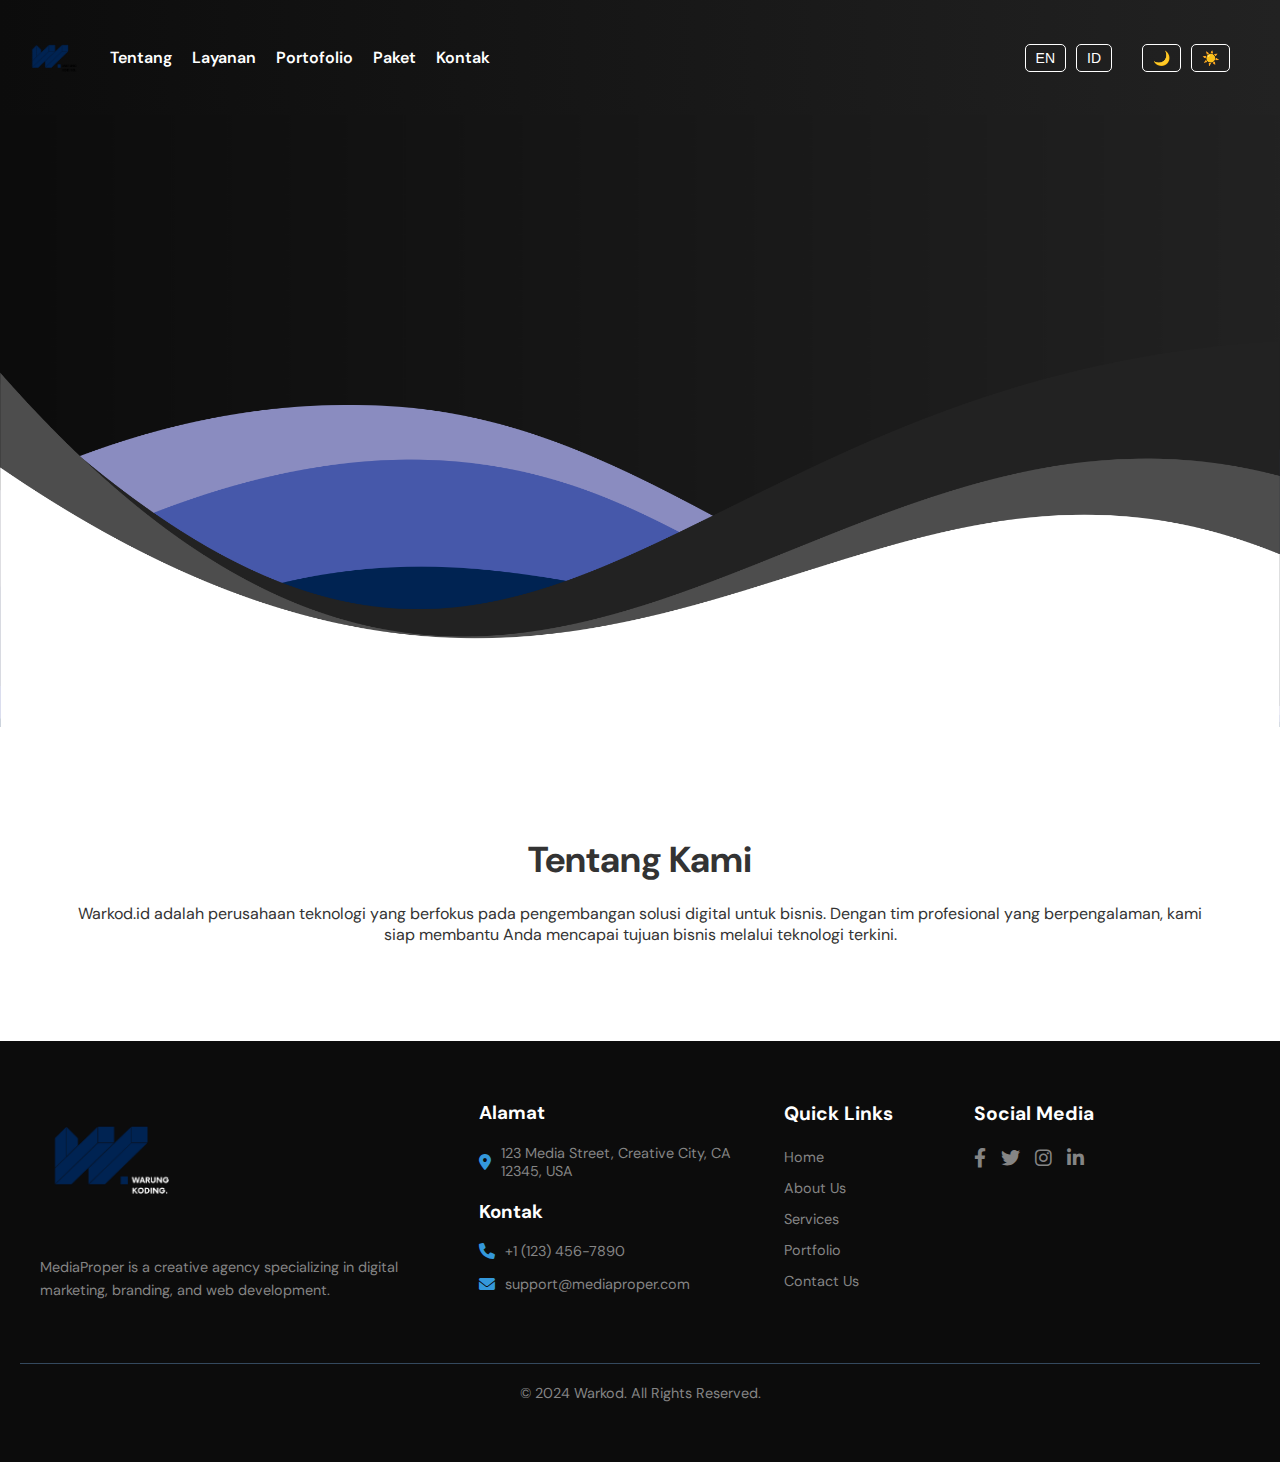
<file: tentang.html>
<!DOCTYPE html>
<html lang="id">
<head>
    <meta charset="UTF-8">
    <meta name="viewport" content="width=device-width, initial-scale=1.0">
    <title>WARKOD.ID - Solusi Teknologi untuk Bisnis Anda</title>
    <link rel="icon" href="assets/footer-logo.png" type="image/x-icon">
    <link rel="stylesheet" href="styles/tentang.css">
    <link rel="stylesheet" href="https://cdnjs.cloudflare.com/ajax/libs/font-awesome/6.0.0/css/all.min.css">
    <link rel="stylesheet" href="https://cdnjs.cloudflare.com/ajax/libs/animate.css/4.1.1/animate.min.css">
    <!-- Google Font -->
    <link rel="preconnect" href="https://fonts.googleapis.com">
    <link rel="preconnect" href="https://fonts.gstatic.com" crossorigin>
    <link href="https://fonts.googleapis.com/css2?family=DM+Sans:ital,opsz,wght@0,9..40,100..1000;1,9..40,100..1000&family=Playfair+Display:ital,wght@0,400..900;1,400..900&display=swap" rel="stylesheet">
</head>
<body>
    <!-- Header -->
    <header>
        <div class="header-left">
            <div class="logo">
                <img src="assets/logo.png" alt="Logo">
            </div>
            <nav>
                <ul>
                    <li><a href="#">Tentang</a></li>
                    <li><a href="#">Layanan</a></li>
                    <li><a href="#">Portofolio</a></li>
                    <li><a href="#">Paket</a></li>
                    <li><a href="#">Kontak</a></li>
                </ul>
            </nav>
        </div>
        <div class="header-right">
            <div class="language-switcher">
                <button id="lang-en">EN</button>
                <button id="lang-id">ID</button>
            </div>
            <div class="theme-switcher">
                <button id="dark-mode">🌙</button>
                <button id="light-mode">☀️</button>
            </div>
        </div>
    </header>

    <!-- Hero Section -->
    <section id="home" class="hero">
        <div class="hero-container">
            <div class="hero-content">
                <h1 class="animate__animated animate__fadeInUp">Kami adalah <em>Tim Ahli Teknologi Digital</em><br>yang Bekerja Bersama.</h1>
                <p class="animate__animated animate__fadeInUp">Warkod.id present.</p>
            </div>
        </div>
    </section>

    <!-- Background Transition -->
    <img src="assets/bg.png" alt="" class="background-transition">

    <!-- Tentang Kami -->
    <section id="about" class="about">
        <div class="container">
            <h2 class="animate__animated">Tentang Kami</h2>
            <p class="animate__animated">Warkod.id adalah perusahaan teknologi yang berfokus pada pengembangan solusi digital untuk bisnis. Dengan tim profesional yang berpengalaman, kami siap membantu Anda mencapai tujuan bisnis melalui teknologi terkini.</p>
        </div>
    </section>

    <!-- Footer -->
    <footer class="footer">
        <div class="footer-container">
            <!-- Bagian Logo: Logo dan Deskripsi -->
            <div class="footer-logo">
                <div class="footer-img">
                    <img src="assets/footer-logo.png" alt="MediaProper Logo">
                </div>
                <p class="footer-description">
                    MediaProper is a creative agency specializing in digital marketing, branding, and web development.
                </p>
            </div>

            <!-- Bagian Kiri: Kontak -->
            <div class="footer-left">
                <h3>Alamat</h3>
                <ul class="footer-contact-info">
                    <li><i class="fas fa-map-marker-alt"></i> 123 Media Street, Creative City, CA 12345, USA</li>
                </ul>
                <h3>Kontak</h3>
                <ul class="footer-contact-info">
                    <li><i class="fas fa-phone"></i> +1 (123) 456-7890</li>
                    <li><i class="fas fa-envelope"></i> support@mediaproper.com</li>
                </ul>
            </div>

            <!-- Bagian Tengah: Link Cepat -->
            <div class="footer-middle">
                <h3>Quick Links</h3>
                <ul class="footer-links">
                    <li><a href="#">Home</a></li>
                    <li><a href="#">About Us</a></li>
                    <li><a href="#">Services</a></li>
                    <li><a href="#">Portfolio</a></li>
                    <li><a href="#">Contact Us</a></li>
                </ul>
            </div>

            <!-- Bagian Kanan: Kontak -->
            <div class="footer-right">
                <h3>Social Media</h3>
                <div class="social-icons">
                    <a href="#" class="social-icon"><i class="fab fa-facebook-f"></i></a>
                    <a href="#" class="social-icon"><i class="fab fa-twitter"></i></a>
                    <a href="#" class="social-icon"><i class="fab fa-instagram"></i></a>
                    <a href="#" class="social-icon"><i class="fab fa-linkedin-in"></i></a>
                </div>
            </div>
        </div>

        <!-- Bagian Bawah: Copyright -->
        <div class="footer-bottom">
            <p>&copy; 2024 Warkod. All Rights Reserved.</p>
        </div>
    </footer>

    <script src="scripts.js"></script>
</body>
</html>
</file>
<file: styles/tentang.css>
/* General Styles */
body {
    font-family: 'DM Sans', sans-serif;
    margin: 0;
    padding: 0;
    box-sizing: border-box;
    color: #333;
}

.container {
    width: 90%;
    max-width: 1200px;
    margin: 0 auto;
}

/* Header Styles */
header {
    display: flex;
    justify-content: space-between;
    align-items: center;
    padding: 20px;
    background: linear-gradient(to right, #0c0c0c, #222222); /* Default background color */
    color: white;
    transition: background 0.3s ease;
    position: sticky; /* Keeps header fixed at the top */
    top: 0;
    z-index: 1000; /* Ensures header stays on top of other content */
}

/* Left side of the header */
.header-left {
    display: flex;
    align-items: center;
}

.logo img {
    max-height: 70px;
    margin-right: 20px;
}

nav ul {
    display: flex;
    list-style: none;
    padding: 0;
    margin: 0;
}

nav ul li {
    margin-right: 20px;
}

nav ul li:last-child {
    margin-right: 0;
}

nav ul li a {
    text-decoration: none;
    color: white;
    position: relative;
    font-size: 16px;
    font-weight: 600;
    transition: color 0.3s ease;
}

nav ul li a::after {
    content: '';
    position: absolute;
    width: 0;
    height: 2px;
    background-color: #fff;
    bottom: -4px;
    left: 0;
    transition: width 0.3s ease;
}

nav ul li a:hover::after {
    width: 100%; /* Show the underline on hover */
}

/* Right side of the header */
.header-right {
    display: flex;
    align-items: center;
}

.language-switcher,
.theme-switcher {
    display: flex;
    margin-right: 20px;
}

button {
    background: none;
    border: 1px solid #fff;
    color: white;
    padding: 5px 10px;
    margin-right: 10px;
    cursor: pointer;
    font-size: 14px;
    border-radius: 5px;
    transition: background 0.3s ease, color 0.3s ease;
}

button:hover {
    border-style: inset;
    background-color: #fff;
    color: #222222;
}

/* Sticky header color change */
header.sticky {
    background: white; /* Change to white when scrolled */
    color: #333; /* Change text color to dark for better visibility */
    box-shadow: 0 4px 6px rgba(0, 0, 0, 0.1);
}

header.sticky nav ul li a {
    color: #333; /* Change text color for links in the sticky header */
}

header.sticky nav ul li a::after {
    content: '';
    position: absolute;
    width: 0;
    height: 2px;
    background-color: #222222;
    bottom: -4px;
    left: 0;
    transition: width 0.3s ease;
}

header.sticky nav ul li a:hover::after {
    width: 100%; /* Show the underline on hover */
}

header.sticky button {
    color: #222222; 
    border: 1px solid #222222;
}

header.sticky button:hover {
    border-style: inset;
    background-color: #222222; /* Hover color change */
    color: #fff;
}

/* Media Query for responsiveness */
@media (max-width: 768px) {
    header {
        flex-direction: column;
        text-align: center;
    }

    .header-left {
        margin-bottom: 20px;
    }

    .header-right {
        margin-top: 20px;
    }

    nav ul {
        flex-direction: column;
        margin-top: 20px;
    }

    nav ul li {
        margin-bottom: 10px;
    }
}


/* Hero Section */
.hero {
    display: flex;
    justify-content: center; /* Posisikan konten secara horizontal di tengah */
    align-items: center;     /* Posisikan konten secara vertikal di tengah */
    padding: 60px 0;         /* Memberikan padding atas dan bawah agar tidak terlalu mepet */
    background-color: #f4f4f4; /* Ganti dengan warna latar belakang sesuai desain */
}

.hero-container {
    text-align: center; /* Menjaga agar teks tetap di tengah secara horizontal */
}

.hero-content h1 {
    margin-bottom: 15px; /* Menambahkan margin bawah untuk jarak antara judul dan paragraf */
    font-size: 3.0rem;   /* Ukuran font yang lebih besar untuk heading */
    color: #fff;
}

.hero-content p {
    font-size: 1.2rem;   /* Ukuran font untuk paragraf */
    color: #858585;         /* Warna teks yang lebih lembut */
}

/* Background Transition */
.background-transition {
    width: 100%; /* Agar gambar mengisi lebar layar */
    height: auto; /* Menjaga proporsi gambar */
    display: block; /* Menghilangkan jarak bawah otomatis dari gambar */
    margin-top: -450px; /* Menambahkan jarak di atas dan bawah gambar pembatas */
}

/* Services Section */
.services {
    padding: 80px 0;
    text-align: center;
}

.services h2 {
    font-size: 36px;
    margin-bottom: 60px;
}

.service-list {
    display: flex;
    justify-content: space-around;
    flex-wrap: wrap;
}

.service-item {
    width: 30%;
    margin-bottom: 30px;
    padding: 20px;
    background-color: #f9f9f9;
    border-radius: 10px;
    transition: transform 0.3s ease, box-shadow 0.3s ease;
}

.service-item:hover {
    transform: translateY(-10px);
    box-shadow: 0 10px 20px rgba(0, 0, 0, 0.1);
}

.service-item i {
    font-size: 48px;
    color: #007BFF;
    margin-bottom: 20px;
}

.service-item h3 {
    font-size: 24px;
    margin-bottom: 10px;
}

/* Wave */
.wave {
    position: relative;  /* Mengatur posisi relatif untuk kontrol lebih lanjut */
    bottom: 0;
    left: 0;
    width: 100%;
    overflow: hidden;
    line-height: 0;
    transform: rotate(180deg);
    z-index: 1;  /* Menjaga agar wave tetap di bawah konten */
}

.wave svg {
    position: relative;
    display: block;
    width: calc(145% + 1.3px);
    height: 150px;
}

.wave .shape-fill {
    fill: #0c0c0c;
}

/* Portfolio Section */
.container-porto {
    background: #0c0c0c;
    width: 100%;
    padding-top: 50px;  /* Memberi sedikit ruang agar tidak tertutup wave */
    padding-left: 0;
    padding-bottom: 50px;
}

.portfolio {
    padding: 60px 0 0;  /* Padding atas yang lebih besar agar tidak tertutup wave */
    text-align: center;
}

.portfolio h2 {
    font-size: 36px;
    margin-bottom: 20px;
    color: #fff;
}

.portfolio p {
    font-size: 15px;
    padding-top: 0;
    margin-bottom: 60px;
    color: #fff;
}

.portfolio-grid {
    display: flex;
    justify-content: space-around;
    flex-wrap: wrap;
}

.portfolio-item {
    width: 30%;
    margin-bottom: 30px;
    position: relative;
    overflow: hidden;
    border-radius: 10px;
}

.portfolio-item img {
    width: 100%;
    height: auto;
    transition: transform 0.3s ease;
}

.portfolio-item:hover img {
    transform: scale(1.1);
}

.portfolio-item .overlay {
    position: absolute;
    top: 0;
    left: 0;
    width: 100%;
    height: 100%;
    background-color: rgba(78, 78, 78, 0.8);
    display: flex;
    flex-direction: column;
    justify-content: center;
    align-items: center;
    opacity: 0;
    transition: opacity 0.3s ease;
}

.portfolio-item:hover .overlay {
    opacity: 1;
}

.portfolio-item .overlay p {
    color: #fff;
    font-size: 20px;
    margin-bottom: 10px;
}

.portfolio-item .overlay .view-button {
    background-color: #fff;
    color: #222222;
    padding: 10px 20px;
    text-decoration: none;
    border-radius: 5px;
    font-weight: 600;
    transition: background-color 0.3s ease, color 0.3s ease;
}

.portfolio-item .overlay .view-button:hover {
    background-color: #222222;
    color: #fff;
}

/* Wave 2 - Di bawah Portfolio */
.wave-2 {
    bottom: 0;  /* Menempatkan wave 2 di bawah section portfolio */
    left: 0;
    width: 100%;  /* Lebar wave 2 mengikuti lebar layar */
    overflow: hidden;
    line-height: 0;
    z-index: 1;  /* Menjaga wave 2 di bawah konten portfolio */
}

.wave-2 svg {
    position: relative;
    display: block;
    width: calc(145% + 1.3px);  /* Membuat wave memenuhi lebar layar */
    height: 150px;  /* Tinggi wave kedua */
}

.wave-2 .shape-fill {
    fill: #0C0C0C;  /* Warna wave kedua */
}

/* About Section */
.about {
    padding: 80px 0;
    text-align: center;
}

.about h2 {
    font-size: 36px;
    margin-bottom: 20px;
}

/* Contact Section */
.contact {
    padding: 50px 20px;
    background-color: #fff;
    max-width: 1200px;
    margin: 0 auto;
    box-shadow: 0 4px 12px rgba(0, 0, 0, 0.1);
    border-radius: 10px;
}

.contact-container {
    display: flex;
    gap: 40px; /* Jarak antara informasi kontak dan form */
}

/* Informasi Kontak (Sebelah Kiri) */
.contact-info {
    flex: 1; /* Mengisi 50% dari container */
    padding: 20px;
    background-color: #f9f9f9;
    border-radius: 10px;
    box-shadow: 0 4px 8px rgba(0, 0, 0, 0.1);
}

.contact-info h1 {
    font-size: 2.5rem;
    margin-bottom: 10px;
    color: #2c3e50;
}

.contact-info p {
    font-size: 1.1rem;
    color: #666;
    margin-bottom: 20px;
}

.info-item {
    margin-bottom: 20px;
}

.info-item h3 {
    font-size: 1.2rem;
    margin-bottom: 5px;
    color: #2c3e50;
}

.info-item p {
    font-size: 1rem;
    color: #666;
}

/* Form Kontak (Sebelah Kanan) */
.contact-form {
    flex: 1; /* Mengisi 50% dari container */
    padding: 20px;
    background-color: #f9f9f9;
    border-radius: 10px;
    box-shadow: 0 4px 8px rgba(0, 0, 0, 0.1);
}

.form-group {
    margin-bottom: 20px;
}

.form-group label {
    display: block;
    font-size: 1rem;
    margin-bottom: 5px;
    color: #2c3e50;
}

.form-group input,
.form-group textarea {
    width: 90%;
    padding: 10px;
    font-size: 1rem;
    border: 1px solid #ccc;
    border-radius: 5px;
    background-color: #fff;
    transition: border-color 0.3s ease;
}

.form-group input:focus,
.form-group textarea:focus {
    border-color: #3498db;
    outline: none;
}

.submit-btn {
    background-color: #3498db;
    color: #fff;
    padding: 12px 24px;
    font-size: 1rem;
    border: none;
    border-radius: 5px;
    cursor: pointer;
    transition: background-color 0.3s ease;
}

.submit-btn:hover {
    background-color: #2980b9;
}

/* Responsif untuk Layar Kecil */
@media (max-width: 768px) {
    .contact-container {
        flex-direction: column; /* Mengubah layout menjadi vertikal */
    }

    .contact-info,
    .contact-form {
        flex: 1 1 100%; /* Mengisi 100% lebar pada layar kecil */
    }
}

/* Footer */
.footer {
    background-color: #0C0C0C;
    color: #fff;
    padding: 40px 20px;
}

.footer-container {
    display: flex;
    flex-wrap: wrap;
    gap: 40px;
    max-width: 1200px;
    margin: 0 auto;
}

/* Bagian Logo: Logo dan Deskripsi */
.footer-logo {
    flex: 1.5;
    min-width: 250px;
}

.footer-img img {
    width: 150px;
    height: auto;
}

.footer-description {
    font-size: 0.9rem;
    line-height: 1.6;
    margin: 20px 0;
    color: #858585;
}

/* Bagian Kiri: Kontak */
.footer-left {
    flex: 1;
    min-width: 150px;
}

.footer-contact-info {
    list-style: none;
    padding: 0;
    background: #0C0C0C;
}

.footer-contact-info li {
    margin-bottom: 15px;
    font-size: 0.9rem;
    color: #858585;
    display: flex;
    align-items: center;
    gap: 10px;
}

.footer-contact-info i {
    font-size: 1rem;
    color: #3498db;
}

/* Bagian Tengah: Link Cepat */
.footer-middle {
    flex: 0.5;
    min-width: 150px;
}

.footer-middle h3,
.footer-right h3 {
    font-size: 1.2rem;
    margin-bottom: 20px;
    color: #fff;
}

.footer-links {
    list-style: none;
    padding: 0;
}

.footer-links li {
    margin-bottom: 10px;
}

.footer-links a {
    color: #858585;
    text-decoration: none;
    font-size: 0.9rem;
    transition: color 0.3s ease;
}

.footer-links a:hover {
    color: #3498db;
}

/* Bagian Kanan: Kontak */
.footer-right {
    flex: 1;
    min-width: 250px;
}

.social-icons {
    display: flex;
    gap: 15px;
}

.social-icons .social-icon {
    color: #858585;
    font-size: 1.2rem;
    transition: color 0.3s ease;
}

.social-icons .social-icon:hover {
    color: #3498db;
}

/* Bagian Bawah: Copyright */
.footer-bottom {
    text-align: center;
    padding: 20px 0;
    border-top: 1px solid #34495e;
    margin-top: 40px;
}

.footer-bottom p {
    margin: 0;
    font-size: 0.9rem;
    color: #858585;
}

/* Responsif untuk Layar Kecil */
@media (max-width: 768px) {
    .footer-container {
        flex-direction: column;
        gap: 20px;
    }

    .footer-left,
    .footer-middle,
    .footer-right {
        text-align: center;
    }

    .social-icons {
        justify-content: center;
    }

    .footer-links,
    .contact-info {
        text-align: center;
    }
}

/* Smooth Scroll Transition */
html {
    scroll-behavior: smooth;
}
</file>
